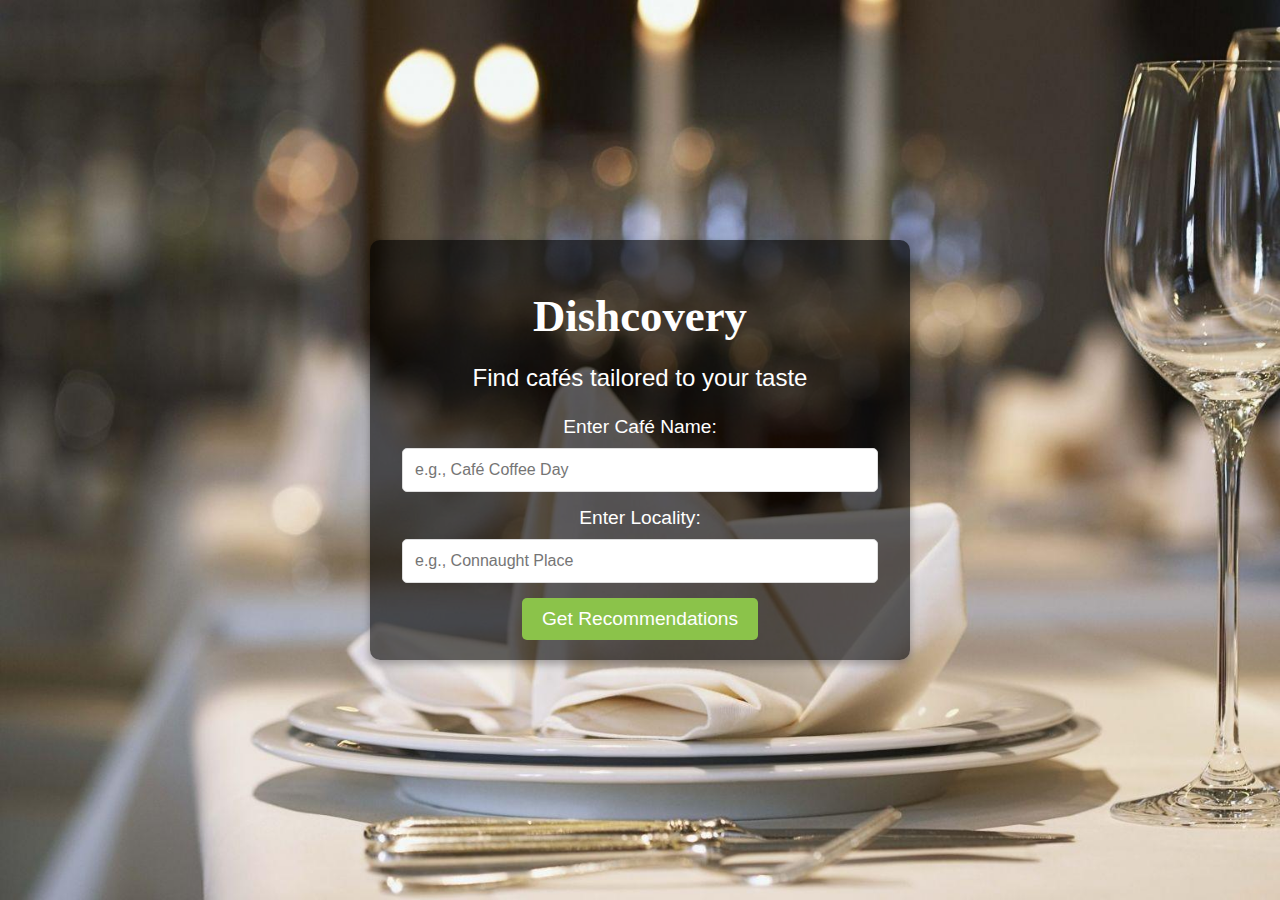
<file: templates/index.html>
<!DOCTYPE html>
<html lang="en">
<head>
    <meta charset="UTF-8">
    <meta name="viewport" content="width=device-width, initial-scale=1.0">
    <title>Dishcovery - Café Recommendation System</title>
    <style>
        body {
            font-family: Arial, sans-serif;
            margin: 0;
            padding: 0;
            background-image: url('/static/bg.jpg'); /* Background image */
            background-size: cover;
            background-repeat: no-repeat;
            color: white; /* Set text color to white */
            display: flex;
            justify-content: center;
            align-items: center;
            height: 100vh; /* Full screen height */
            text-align: center; /* Center align text */
        }

        div {
            width: 100%;
            max-width: 500px;
            background: rgba(0, 0, 0, 0.6); /* Darker semi-transparent background */
            padding: 20px;
            border-radius: 10px;
            box-shadow: 0 4px 8px rgba(0, 0, 0, 0.3);
        }

        h1 {
            font-size: 2.8em;
            font-family: 'Pacifico', cursive; /* Use a Google Font for better cursive styling */
            margin-bottom: 0.5em;
        }

        h2 {
            margin-bottom: 1em;
            font-weight: 300; /* Lighter subtitle font weight */
        }

        label {
            display: block;
            margin-bottom: 10px;
            font-size: 1.2em;
        }

        input[type="text"] {
            width: 90%;
            padding: 12px;
            margin-bottom: 15px;
            border-radius: 5px;
            border: 1px solid #ddd;
            font-size: 1em;
        }

        input[type="submit"] {
            background-color: #8BC34A;
            color: white;
            font-size: 1.2em;
            cursor: pointer;
            border: none;
            border-radius: 5px;
            padding: 10px 20px;
            transition: background-color 0.3s ease;
        }

        input[type="submit"]:hover {
            background-color: #7CB342; /* Slightly darker green on hover */
        }
    </style>
</head>
<body>
    <div>
        <h1>Dishcovery</h1>
        <h2>Find cafés tailored to your taste</h2>
        <form id="cafeForm" action="/recommendation_result" method="POST">
            <label for="cafeName">Enter Café Name:</label>
            <input type="text" id="cafeName" name="title" required placeholder="e.g., Café Coffee Day">
            <label for="location">Enter Locality:</label>
            <input type="text" id="location" name="location" required placeholder="e.g., Connaught Place">
            <input type="submit" value="Get Recommendations">
        </form>
    </div>
</body>
</html>
</file>
